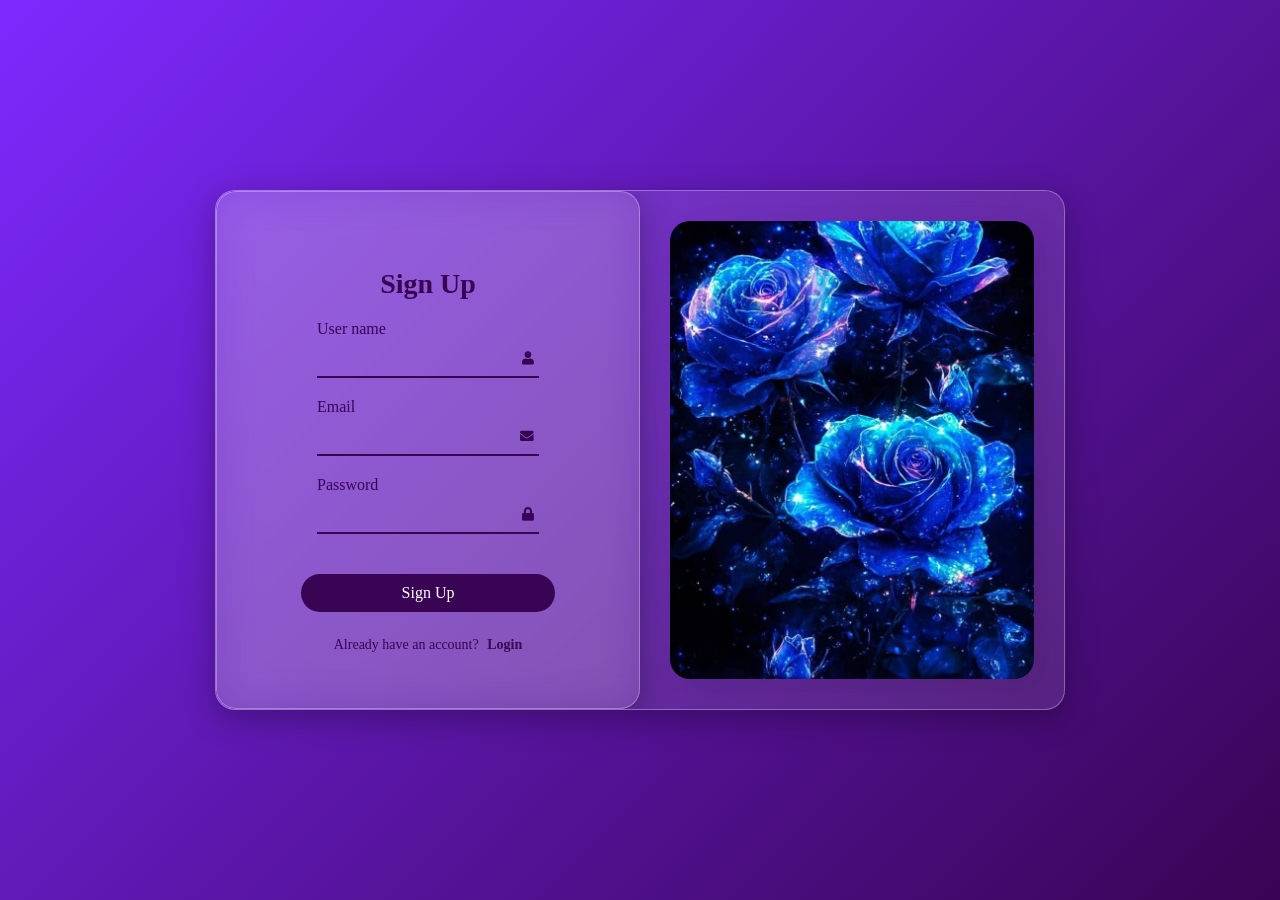
<file: index.html>
<!DOCTYPE html>
<html lang="en">
<head>
    <meta charset="UTF-8">
    <meta name="viewport" content="width=device-width, initial-scale=1.0">
    <link rel="stylesheet" href="https://cdnjs.cloudflare.com/ajax/libs/font-awesome/5.15.3/css/all.min.css">
    <link rel="stylesheet" href="style.css">
    <title>Login/Sign up</title>
</head>
<body>
    <div class="main-card">
        <div class="form-side">
            <h1>Sign Up</h1>

            <div class="input-field">
                <label for="user">User name</label>
                <input type="text">
                <i class="fas fa-user"></i>
            </div>

            <div class="input-field">
                <label for="email">Email</label>
                <input type="email">
                <i class="fas fa-envelope"></i>
            </div>

            <div class="input-field">
                <label for="password">Password</label>
                <input type="password">
                <i class="fas fa-lock"></i>
            </div>

            <button class="signup-btn">Sign Up</button>
            <p class="footer-text">Already have an account? <a href="login.html">Login</a></p>
                
        </div>

        <div class="img-side">
            <div class="img-container">
                <img src="image.png" alt="Cactus">
            </div>
        </div>
    </div>
    
</body>
</html>
</file>
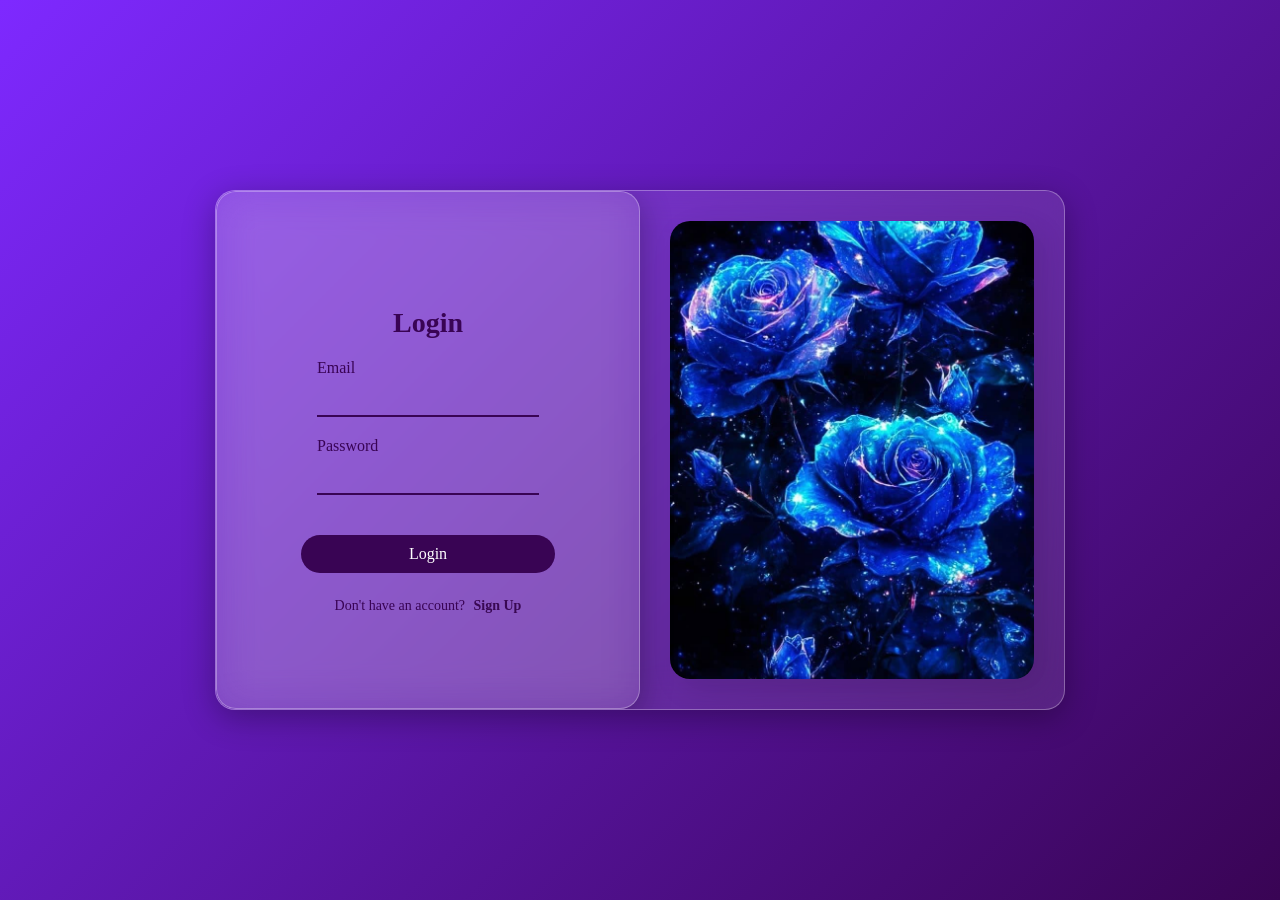
<file: login.html>
<!DOCTYPE html>
<html lang="en">
<head>
    <meta charset="UTF-8">
    <meta name="viewport" content="width=device-width, initial-scale=1.0">
    <link rel="stylesheet" href="style.css">
    <title>Login</title>
</head>
<body>
    <div class="main-card">
        <div class="form-side">
            <h1>Login</h1>

            <div class="input-field">
                <label for="email">Email</label>
                <input type="email">
                <i class="fas fa-envelope"></i>
            </div>

            <div class="input-field">
                <label for="password">Password</label>
                <input type="password">
                <i class="fas fa-lock"></i>
            </div>

            <button class="login-btn">Login</button>

             <p class="footer-text">Don't have an account? <a href="index.html">Sign Up</a></p>
       
        </div>

        <div class="img-side">
            <div class="img-container">
                <img src="image.png" alt="">
            </div>
        </div>
</body>
</html>
</file>
<file: style.css>
@import url('https://fonts.googleapis.com/css2?family=Orbitron:wght@400..900&family=Saira+Stencil:ital,wght@0,100..900;1,100..900&display=swap');

*{
    padding: 0;
    margin: 0;
    box-sizing: border-box;
    font-family: 'Saira Stencil', cursive;
}

body{
    display: flex;
    justify-content: center;
    align-items: center;
    height: 100vh;
    background: linear-gradient(135deg, #7e29ff, #390454 100%);
}

.main-card{
    display: flex;
    width: 850px;
    height: 520px;
    background: rgba(255, 255, 255, 0.1);
    backdrop-filter: blur(20px);
    -webkit-backdrop-filter: blur(20px);
    border-radius: 20px;
    border: 1px solid rgba(255, 255, 255, 0.3);
    box-shadow: 0 8px 32px rgba(0, 0, 0, 0.3);
    overflow: hidden;
}

.form-side{
    display: flex;
    flex-direction: column;
    justify-content: center;
    align-items: center;
    width: 50%;
    height: 100%;
    background: rgba(255, 255, 255, 0.1);
    backdrop-filter: blur(20px);
    -webkit-backdrop-filter: blur(20px);
    border-radius: 20px;
    border: 1px solid rgba(255, 255, 255, 0.3);
    box-shadow: 0 8px 32px rgba(0, 0, 0, 0.3);
}

.img-side{
    flex: 1;
    padding: 30px;
    display: flex;
    justify-content: center;
    align-items: center;
    width: 50px;
}

.img-container{
    width: 100%;
    height: 100%;
    border-radius: 20px;
    box-shadow: 10px 10px 30px rgba(0, 0, 0, 0.1);
    overflow: hidden;
}

.img-container img{
    width: 100%;
    height: 100%;
    object-fit: cover;
}

h1{
    color: #390454;
    font-size: 28px;
    margin-top: 20px;
    margin-bottom: 20px;
    text-align: center;
    font-weight: 700;
}

.input-field{
    position: relative;
    font-size: 0.85rem;
    margin-bottom: 20px;
    border-bottom: 600px;
}

.input-field input{
    width:100%;
    background: transparent;
    border: none;
    outline: none;
    padding:  10px 30px 10px 0;
    color: #222;
    font-size: 16px;
    border-bottom: #390454 2px solid;
}

.input-field label{
    display: block;
    top: 10px;
    left: 0;
    color: #390454;
    font-size: 16px;
    pointer-events: none;
    transition: .3s ease;
}

.input-field i{
    position: absolute;
    right: 5px;
    bottom: 12px;
    color: #390454;
}

.signup-btn, .login-btn{
    width: 60%;
    padding: 10px;
    background: #390454;
    color: #fff;
    border: none;
    outline: none;
    cursor: pointer;
    font-size: 16px;
    border-radius: 50px;
    margin-top: 20px;
    transition: .3s ease;
}

.signup-btn:hover,.login-btn:hover{
    background: #5400d2;
    transform:scale(1.05);
}

.footer-text{
    margin-top: 20px;
    color: #390454;
    font-weight: 500;
    margin-top: 25px;
    font-size: 14px;
}

.footer-text a {
    color: #390852;
    font-weight: 700;
    text-decoration: none;
    margin-left: 5px;
    transition: .3s ease;
}


@media (max-width: 768px) {
    .main-card {
        width: 90%;
        height: 500px ;
    }

    .form-side{
        width: 100%;
        height: 100%;
    }

    .img-side{
        height: 100%;
        width: 100%;
    }

    .img-container {
        height: 200px;
    }
}
</file>
